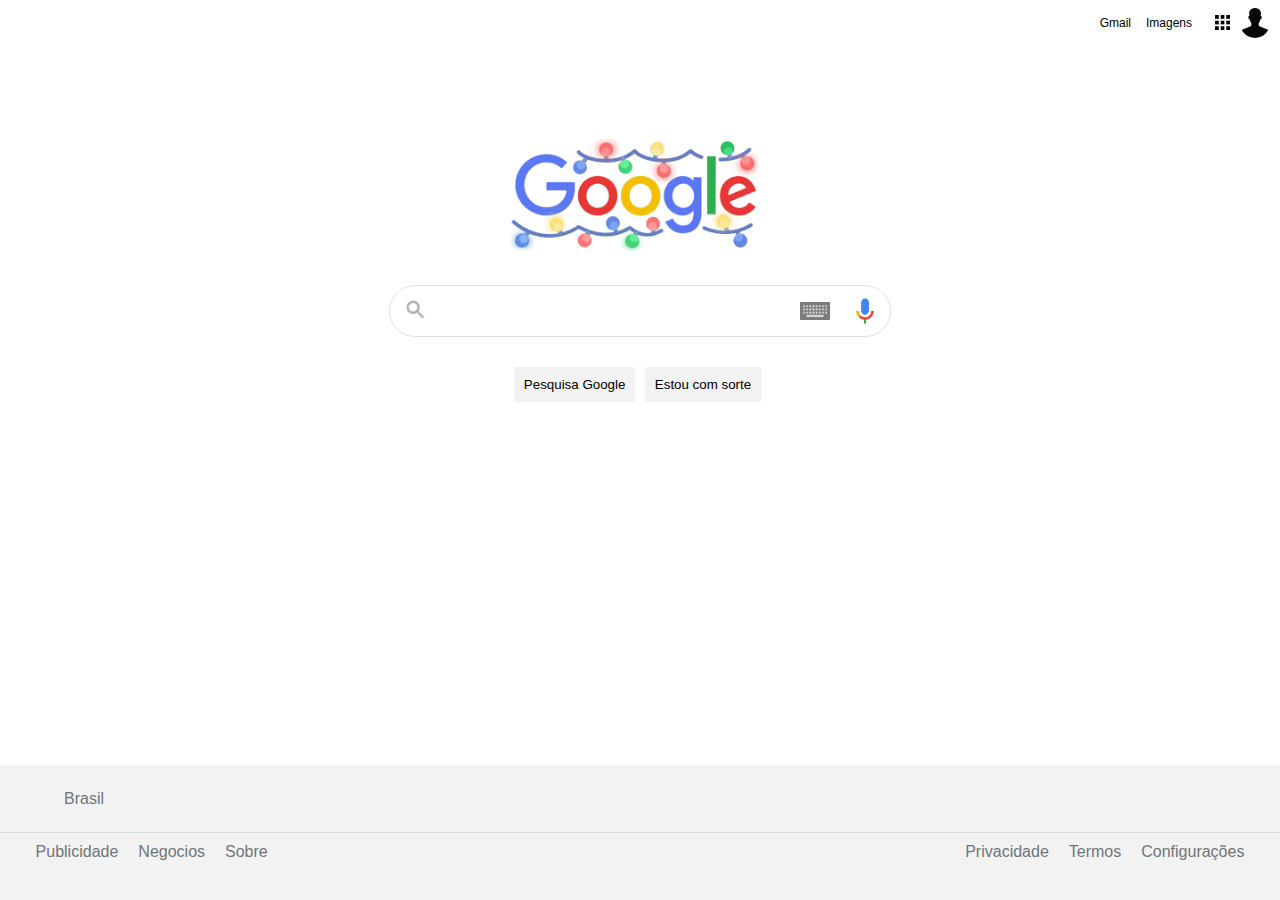
<file: googlepage/index.html>
<!DOCTYPE html>
<html lang="pt-br">
<head>
    <meta charset="UTF-8">
    <meta http-equiv="X-UA-Compatible" content="IE=edge">
    <meta name="viewport" content="width=device-width, initial-scale=1.0">
    <title>Google</title>
    <style>
        *{
            margin: 0;
            padding: 0;
            font-family: Arial, Helvetica, sans-serif;
        }
        html, body{
            display: flex;
            height: 100%;
            flex-direction: column;
        }

        header{
            display: flex;
            justify-content: flex-end;
            flex: 0.5;
            align-items: center;
            flex-direction: row;
        }
        section{
            display: flex;
            flex-direction: column;
            flex: 8;
        }
        footer{
            display:flex;
            flex-direction: column;
            flex: 1.5;
            font-size: 16px;
            color: #70757a;
            text-transform: capitalize;
        }
        .row{display: flex; flex-direction: row;}
        .space-between{display: flex; justify-content: space-between;}
        .esquerda div{
            padding: 10px;
            align-items: flex-end;
        }
        .esquerda{
            padding-left: 2%;
        }
        .direita{
            padding-right: 2%;
        }
        .direita div{
            padding: 10px;
            align-items: flex-end;
        }
        .flex1{
            display: flex;
            flex: 1;
        }
        a{
            text-decoration: none;
            color: currentColor;
        }
        a:hover{
            text-decoration: underline;
        }
        header div{
            display: flex;
            flex-direction: row;
            padding-top: 5px;
            padding-bottom: 5px;
            align-items: center;
        }
        .p1 div{
            padding-right: 15px ;
        }
        .p2 div{
            padding-right: 15px ;
        } 
        div .menu-openner{
            display: flex;
            justify-content: center;
            color: white;
            align-items: center;
            padding: 0;
            margin: 0;
        }
        #logo{
            display: flex;
            align-items: flex-end;
            justify-content: center;
        }
        .area-logo{
            width: 300px;
            height: 70%;
            display: flex;
            background-image: url(g.png);
            background-position: center;
            background-repeat: no-repeat;
            background-size: contain;
        }
        .jfcenter{
            display: flex;
            justify-content: center;
        }
        .p1 div a{
            font-size: 12px;
        }
        .column{
            display: flex;
            flex-direction: column;
        }
        #botoes{
            align-self: center;
            margin-top: 30px;
            
        }
        button{
            padding: 10px;
            background-color: #f2f2f2;
            border-style: none;
            color: black;
            margin-right: 5px;
            cursor: pointer;
            border-radius: 2px;

        }
        button:hover{
            padding: 10px;
            background-color: #f2f2f2;
            border-style: none;
            color: black;
            margin-right: 5px;
            cursor: pointer;
            border-radius: 2px;
            border: 0.5px solid #70757a;
        }
        
        .input {
            border: solid #dfe1e5 1px;
            border-radius: 50px ;
            width: 500px;
            display: flex;
            height: 50px;
            line-height: 40px;
            font-size: 15px;
            justify-content: center;
            align-items: center;
        }
        .input:hover{
            /*X shadow | Y shadow | SIZE | color */
            box-shadow: 0px 0px 20px rgb(0, 0, 0, 0.2);
            transition: all 0.4s ease;
        }
        input{
            border: none;
            width: 380px;
            outline: 0; /* tira borda ao clicar no input */
        }
        .acess{
            display: flex;
            align-items: center;
            justify-content: center;
        }
        .keyword, .talk, .lupa{
            display: flex;
            justify-content: center;
            align-items: center;
            margin: 10px;
            cursor: pointer;
        }
        .lupa img{
            border-radius: 40%;
        }
        .oval:hover, .oval img:hover{
            box-shadow: 0 0 15px rgba(0,0,0, 0.3);
            cursor: pointer;
            background: rgba(0,0,0, 0.1);
        }
        div .oval{
            height: 20px;
            width: 30px;
            border-radius: 50%;
            display:flex;
        }
        .p2 div{
            display: flex;
            justify-content: center;
            padding: 0;
        }
        #menuh{
            padding-right: 3px;
        }
        #photoh img{
            margin: 0px 10px;
            border-radius: 50%;
        }
        .p2{
            margin-right: 10px;
        }

    </style>
</head>
<body>
    <header>
        <div>
            <div class="p1">
                <div><a href="">Gmail</a></div>
                <div><a href="">Imagens</a></div>
            </div>
            <div class="p2" style="padding-right: 0;">
                <div>
                    <div class="oval" id="menuh">  
                        <img src="menu.png" width="15px" alt="">
                    </div>
                </div>

                <div>
                    <div class="oval" id="photoh"><img src="anonimo.png" alt="" width="30px"></div>
                </div>
            </div>
        </div>

    </header>

    <section >
        <div class="flex1 jfcenter"> 
            <div id="logo"> <div class="area-logo"></div> </div>
        </div>
       
       
        <div class="flex1 jfcenter">        
            <div class="column">
                <div class="input"> 
                    <div class="lupa">
                        <img src="lupa.png" alt="" width="30px">
                    </div>
                    <input type="text" name="busca" id="busca">
                    <div class="acess">
                        <div class="keyword"><img src="keyboard.png" alt="" width="30px"></div>
                        <div class="talk"><img src="mic.png" alt="" width="30px"></div>
                    </div>
                </div>
            
                <div id="botoes"> 
                    <button for="busca"> Pesquisa Google</button> 
                    <button for="busca"> Estou com sorte</button>
                </div>
            </div>
        </div>

        <div class="flex1"></div>
        
    </section>

    <footer style="background-color: #f2f2f2;">
        <div class="flex1" style="align-items: center; padding-left: 5%; ">
            <div>brasil</div>    
        </div>
        <div class="space-between row flex1" style="border-top: solid 1px #dadce0;">
            <div class="esquerda row">
                <div><a href=""> publicidade </a></div>
                <div><a href=""> negocios </a></div>
                <div><a href=""> sobre </a></div>
            </div>
            <div class="direita row">
                <div><a href=""> privacidade </a></div>
                <div><a href=""> termos </a></div>
                <div><a href=""> configurações </a></div>
            </div>
        </div>
    </footer>
</body>
</html>
</file>
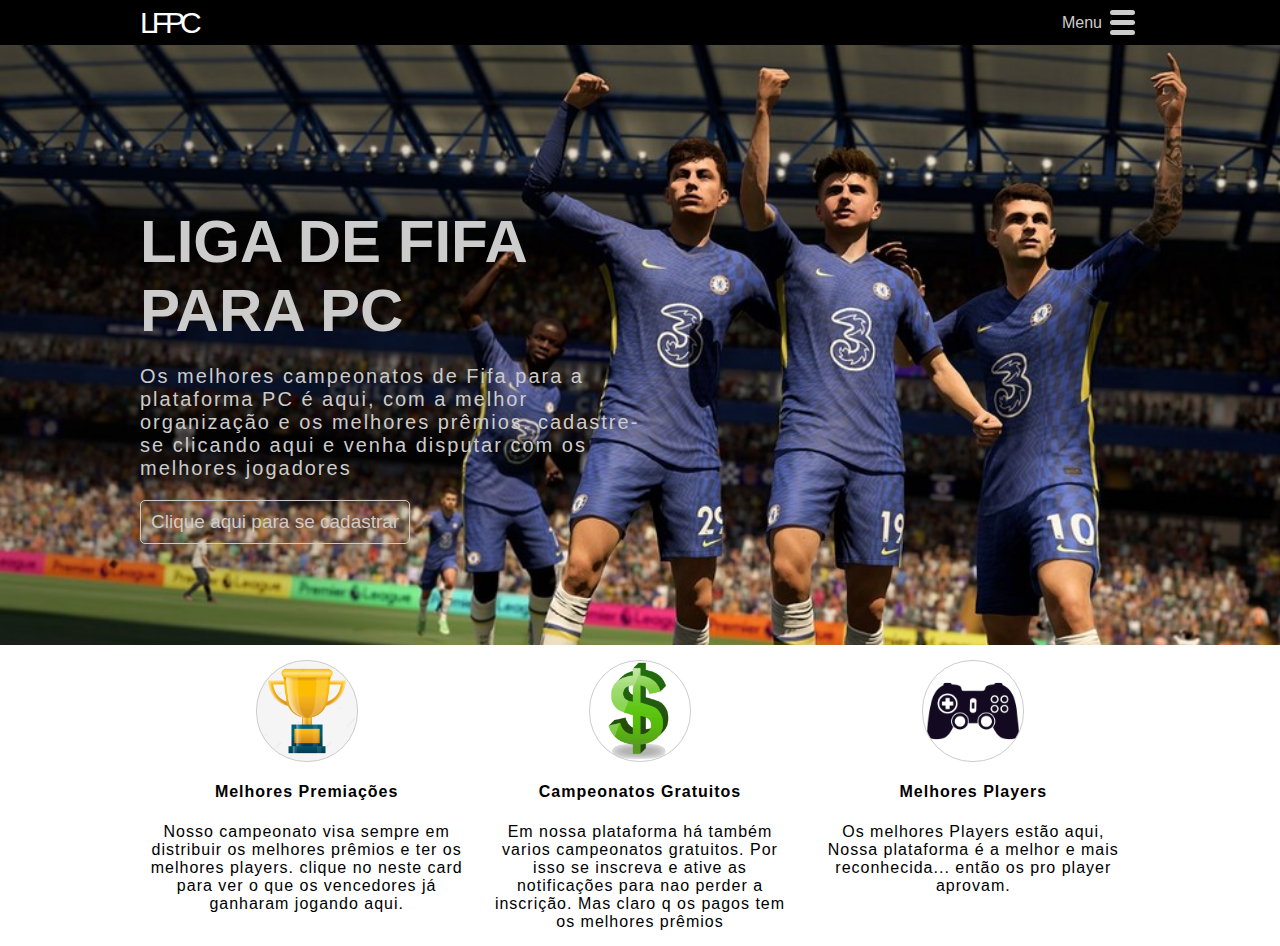
<file: Ladding page/index.html>
<!DOCTYPE html>
<html lang="pt-br">
<head>
    <meta charset="UTF-8">
    <meta http-equiv="X-UA-Compatible" content="IE=edge">
    <meta name="viewport" content="width=device-width, initial-scale=1.0">
    <title>LDFPC</title>
    <link rel="stylesheet" href="style.css">
</head>
<body>
    <nav>
    <div class="nav-bg">
                <div class="nav-center">
                    
                        <div id="logo">
                            LFPC
                        </div>
                        <div class="row">
                            <a href="">
                                Menu
                            <div id="toggle-icon">
                                 <div class="barra"></div><div class="barra"></div><div class="barra"></div>
                            </div>
                            </a>
                        </div>
                    
                </div>
    </div>
</nav>
<!--NAV OK-->


    <div class="section-bg" >
        <div class="section-center" >
            <div class="section-title" >
                <h1>LIGA DE FIFA PARA PC</h1>
            </div>
            <div class="section-desc">
                <p>Os melhores campeonatos de Fifa para a plataforma PC é aqui, com a melhor organização 
                    e os melhores prêmios. cadastre-se clicando aqui e venha disputar com os melhores jogadores
                </p>
                <button>Clique aqui para se cadastrar</button>
            </div>
        </div>
    </div>
    
    <div class="section2-bg">
        <div class="section-center" >
            <div class="section2flex">
                <div class="flex1">
                    <div class="jfcenter">
                        <div class="icons">
                            <div class="icon-trof" ></div>
                            <div class="icon-title"><h4>Melhores Premiações</h4></div>
                            <div class="icon-desc"> Nosso campeonato visa sempre em distribuir os melhores
                                prêmios e ter os melhores players. clique no neste card para ver o que os vencedores
                                já ganharam jogando aqui.
                            </div>
                        </div>
                    </div>
                </div>
                <div class="flex1">
                    <div class="jfcenter">
                        <div class="icons">
                            <div class="icon-cif" ></div>
                            <div class="icon-title"><h4>Campeonatos Gratuitos</h4></div>
                            <div class="icon-desc"> Em nossa plataforma há também varios campeonatos gratuitos. Por isso se inscreva
                                e ative as notificações para nao perder a inscrição. Mas claro q os pagos tem os melhores prêmios
                            </div>
                        </div>
                    </div>
                </div>
                <div class="flex1">
                    <div class="jfcenter">
                        <div class="icons">
                            <div class="icon-cont" ></div>
                            <div class="icon-title"><h4>Melhores Players</h4></div>
                            <div class="icon-desc"> Os melhores Players estão aqui, Nossa plataforma é a melhor e mais reconhecida... então os 
                                pro player aprovam.
                            </div>
                        </div>
                    </div>
                </div>
            </div>
        </div>
    </div>

</body>
</html>
</file>
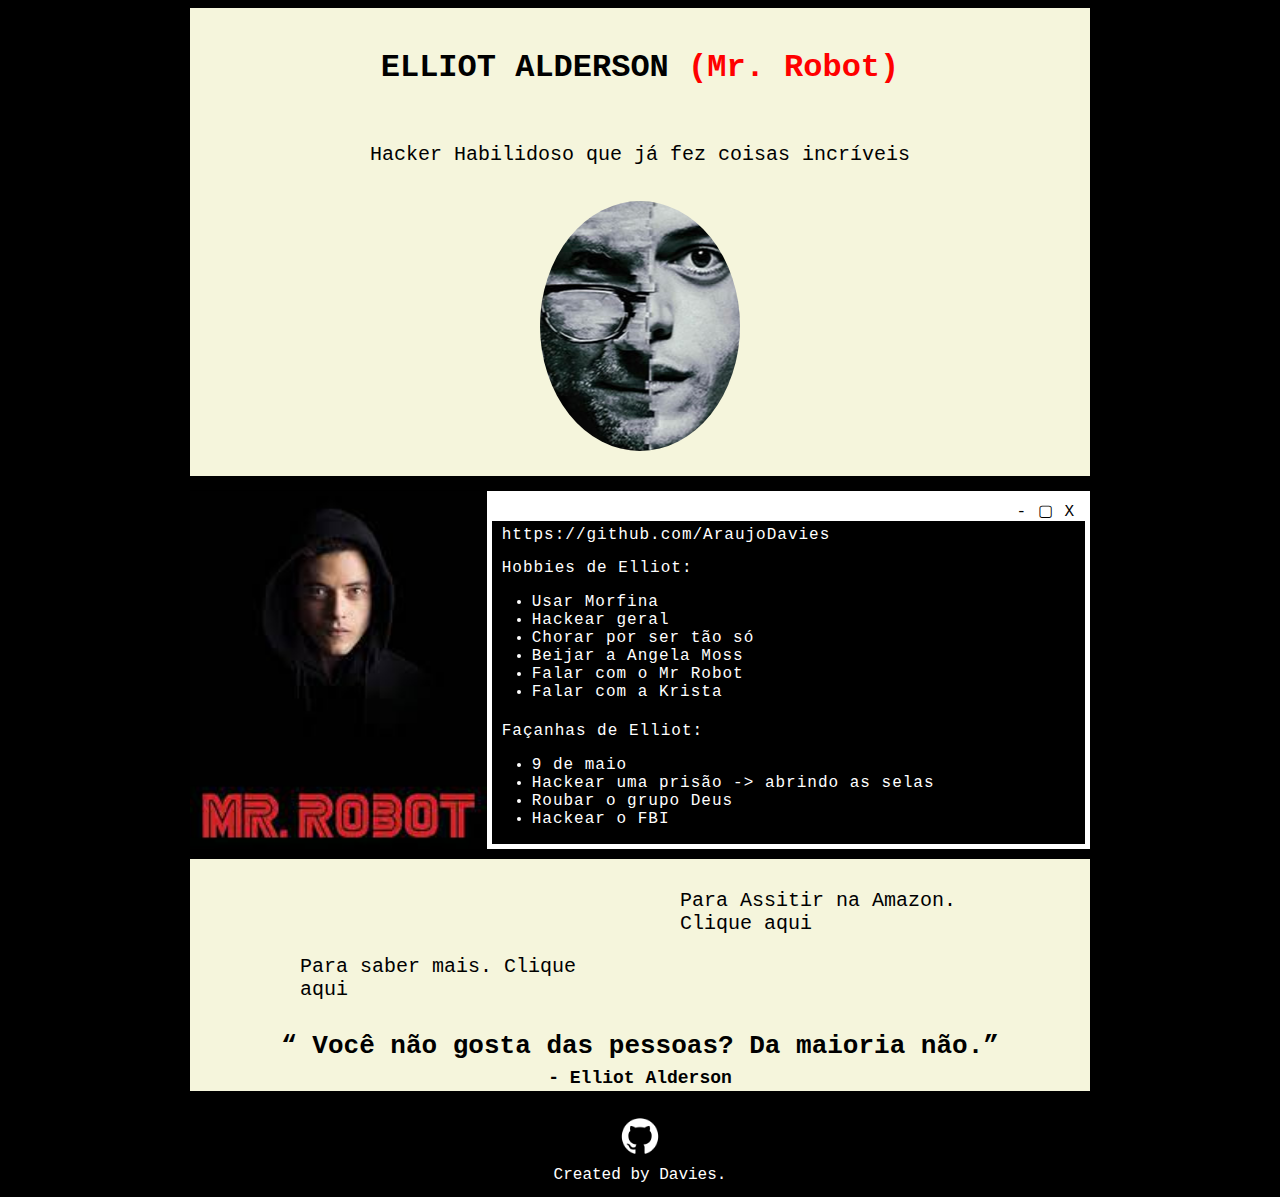
<file: Tributo-Elliot/index.html>
<!DOCTYPE html>
<html lang="pt-br">
<head>
    <meta charset="UTF-8">
    <meta http-equiv="X-UA-Compatible" content="IE=edge">
    <meta name="viewport" content="width=device-width, initial-scale=1.0">
    <link rel="stylesheet" type="text/css" href="style.css">
    <title>Elliot Alderson</title>
</head>
<body>
    <header>
        <div class="container">
            <div class="apresentacao column">
                <div class="nome row" > 
                    <div>
                     <h1> ELLIOT ALDERSON <span class="apelido"> (Mr. Robot) </span> </h1> 
                    </div> 
                </div>
                <div class="description"> <p> Hacker Habilidoso que já fez coisas incríveis </p>  </div>
                <div class="foto"></div>
            </div>
        </div>
    </header>

    <section id="elliot-terminal"> <!-- elliot logo + o terminal com seus hobbies e façanhas-->
        <div class="container" >
            <div class="splitin2">
                <div class="mr-robot-img"></div>
                <div class="terminal column"> 
                    <div class="_oxpai"> <div class="_ox"> - ▢ X</div> </div>
                    <div class="cdgit">https://github.com/AraujoDavies</div>
                    <div>Hobbies de Elliot:</div>
                    <ul>
                        <li> Usar Morfina</li>
                        <li> Hackear geral</li>
                        <li> Chorar por ser tão só</li>
                        <li> Beijar a Angela Moss</li>
                        <li> Falar com o Mr Robot</li>
                        <li> Falar com a Krista</li>
                    </ul>

                    <div>Façanhas de Elliot:</div>
                    <ul>
                        <li> 9 de maio</li>
                        <li> Hackear uma prisão -> abrindo as selas</li>
                        <li> Roubar o grupo Deus</li>
                        <li> Hackear o FBI</li>
                    </ul>
                </div>
            </div>
        </div>
    </section>

    <section id="wiki-amazon">
        <div class="container" >
                <div class="wa column"> <!-- wiki e Amazon-->
                    <div class="a"> <!-- wiki -->
                        <div class="sub-a">
                            <a href=" https://www.primevideo.com/detail/0ND5POOAYD6A4THTH7C1TD3TYE/ref=atv_hm_hom_1_c_7d0kid_2_1" target="_blank">
                                <div class="click"> Para Assitir na Amazon. Clique aqui </div>
                            </a>
                        </div>
                    </div>

                    <div class="w">  <!-- amazon -->
                        <a href="https://pt.wikipedia.org/wiki/Mr._Robot" target="_blank"> 
                            <div class="click"> Para saber mais. Clique aqui </div> 
                        </a>
                    </div>
                    
                                        <div class="frase"> <!-- frase do final-->             
                        “ Você não gosta das pessoas?
                        Da maioria não.”
                    </div>
                    <div class="frase">                        
                        <span>
                            - Elliot Alderson
                        </span>
                    </div>
                    
                </div>            
        </div>
    </section>

    <footer>
        <div class="container">
            <div class="social-copyright column"> <!-- redes sociais + copyrigth-->
                <a href="https://github.com/AraujoDavies" target="_blank" class="social"> <div class="" ></div> </a>                
                <div class="cp"> <div>Created by Davies.</div> </div> <!--copyright-->
            </div>
        </div>
    </footer>
</body>
</html>
</file>
<file: Ladding page/style.css>
body{
    font-family: Arial, Helvetica, sans-serif;
    padding: 0;
    margin: 0;
}

.nav-bg{
    display: flex;
    background-color: #000;
    justify-content: center;
    padding: 5px;
}

.nav-center{
    display: flex;
    justify-content: space-between;
    width: 1000px;
    align-items: center;
}

#logo{
    font-size: 30px;
    color: #fff;
    letter-spacing: -5px;
    cursor: pointer;
}
#toggle-icon{
    display: block;
    padding-left: 3px;
}
.barra{
    display: block;
    width: 25px;
    height: 5px;
    background-color: #ccc;
    border-radius: 5px;
    margin: 5px;
}
.row{
    display: flex;
    flex-flow: row;
    align-items: center;
    color: #ccc;
}

.row a{
    text-decoration: none;
    color: #ccc;
    display: flex;
    align-items: center;
}

.section-bg{
    display: flex;
    justify-content: center;
    min-height: 600px;
    background-image: url(img/fifa.jpg);
    background-repeat: no-repeat;
    background-size: cover;
}
.section-center{
    display: flex;
    width: 1000px;
    flex-direction: column;
}
.section-title, .section-desc{
    flex: 1;
    max-width: 500px;
}
.section-title{
    display: flex;
    align-items: flex-end;
}

h1{
    font-size: 60px;
    color: #ccc;
    padding: 0;
    margin: 0;
}
.section-desc p{
    font-size: 20px;
    color: #ccc;
    letter-spacing: 2px;
    cursor: pointer;
}
.section-desc button{
    background-color: transparent;
    border: solid #ccc 1px;
    padding: 10px;
    border-radius: 5px;
    font-size: 19px;
    color: #ccc;
    cursor: pointer;
}

.section2-bg{
    display: flex;
    justify-content: center;
}

.flex1{
    flex: 1;
}

.section2flex{
    display: flex;
}

.icon-trof{
    width: 100px;
    height: 100px;
    border-radius: 50px;
    border: #ccc solid 1px;
    background-image: url(img/trofeu.jpg);
    background-repeat: no-repeat;
    background-size: contain;
    background-position: center;
}

.icon-cif{
    width: 100px;
    height: 100px;
    border-radius: 50px;
    border: #ccc solid 1px;
    background-image: url(img/cifrao.png);
    background-repeat: no-repeat;
    background-size: contain;
    background-position: center;
}

.icon-cont{
    width: 100px;
    height: 100px;
    border-radius: 50px;
    border: #ccc solid 1px;
    background-image: url(img/controle.png);
    background-repeat: no-repeat;
    background-size: contain;
    background-position: center;
}

.icon-title, .icon-desc, .icon-border{
    text-align: center;
    letter-spacing: 1px;
}

.jfcenter{
    display: flex;
    justify-content: center;
}

.icons{
    display: flex;
    flex-direction: column;
    align-items: center;
    margin: 15px 10px;
}

@media(max-width: 500px){
    .section2flex{
        display: flex;
        flex-direction: column;
    }

    .section-bg{
        display: flex;
        justify-content: center;
        min-height: 600px;
        background-image: url(img/fifa.jpg); /* MUDAR IMAGEM EM CELU*/
        background-repeat: no-repeat;
        background-size: cover;
    }
}
</file>
<file: Tributo-Elliot/style.css>
body{
    background-color: black;    
    font-family: 'Courier New', Courier, monospace;
}

header {
    display: flex;
    justify-content: center;
}

section {
    display: flex;
    justify-content: center;
}

.container{
    display: flex;
    width: 900px;
    height: auto;
    background-color: beige;
}

.apresentacao{ /* nome ,descrição e foto da pessoa */
    display: flex;
    flex: 1;
    text-align: center;
    background-color: beige;
    margin-bottom: 25px;
}
.column{ 
    flex-direction: column;
}
.row{
    flex-direction: row;
}

.nome h1{ /*espaçamento entre navegador e o nome do tributo */
    padding: 20px;
    padding-bottom: 0;
}

.apelido{ /* Mr robot */
    color: red;
}

.description p{ /*Espaçamento da descrição */
    padding-bottom: 15px;
    padding-top: 15px;
    font-size: 20px;
}

.foto{ /* especificação da foto */
    width: 200px;
    height: 250px;
    border-radius: 50%;
    background-image: url('Mr-Robot.jpg');
    background-position: center;
    background-size: auto;
    background-repeat: no-repeat;
    display: flex;
    align-self: center;
}

.splitin2{ /*dividindo a 1°Section em duas colunas */
    display: flex;
    flex: 1;
    margin-top: 15px;
    padding-bottom: 15;
    background-color: black;
}

.mr-robot-img{
    flex: 1;
    min-height: 350px;
    background-image: url('section.jpg');
    background-repeat: no-repeat;
    background-position: center;
    background-size: cover;
}

.terminal{ /* terminal com os LI (hobbies and façanhas) */
    display: flex;
    flex: 2;
    height: auto;
    border-left: SOLID white 5px;
    border-bottom: SOLID white 5px;
    border-right: SOLID white 5px;
    background-color: black;
    color: white;
}

.terminal div{ /*cada linha do terminal */
    padding-left: 10px;
    padding-top: 5px;
    letter-spacing: 1px;
}

.terminal li{  /* manter o padrão das divs*/
    letter-spacing: 1px;
}

._oxpai{ /*base para color detalhes da janela */
    background-color: white;
    justify-content: flex-end;
    align-items: flex-end;
    color: black;
    display: flex;
}

._ox { /* detalhes da janela */
    padding-right: 10px;
    background-color: white;
    color: black;
}

.cdgit{ /*espaço da 1°linha do terminal */
    padding-bottom: 10px;
}

#elliot-terminal .container {
    background-color: black;
    margin-bottom: 10px;
}

.wa { /*base para wiki e amazon */
    display: flex;
    flex: 1;
    width: 100%;
    margin-top: 20px ;
}

.w, /* ajustando espaço da amazon e do wiki */
.a{
    display: flex;
    flex: 1;
    font-size: 20px;
    
}

.a{ /* ajustando a posição do amazon apenas*/
    justify-content: flex-end;
}

.a .sub-a{ /* ajustando a posição do amazon apenas*/
    padding-right: 100px;
}

.w{
    padding-left: 100px;
    margin-bottom: 20px;
}

footer{ /* criando espaço para ajustar o container  */
    display: flex;
    justify-content: center;
}

footer .container{ 
    justify-content: center;
    background-color: black;
    color: white;
}

.social-copyright .social { /* bola para colocar img do git ou qqr rede social */
    display: flex;
    width: 50px;
    height: 50px;
    border-radius: 50%;
    align-self: center;
    margin-top: 20px;
    background-image: url('download.png');
    background-position: center;
    background-size: contain;
}

.social-copyright {
    display: flex;
    flex: 1;
    justify-content: center; /* alinha bola de rede social ao centro*/
}

.cp{
    padding: 5px;
    text-align: center; /* alinha o texto ao centro */
}

.wa .click{ /* area clicavel para amazon e wikipedia*/
    max-width: 300px;
    height: auto;
    padding: 10px;
    flex-wrap: wrap;
}

a{
    text-decoration: none;
    color: black;
}


/*estilizando frase final*/
.frase{
    font-size: 26px;
    font-weight: bold;
    text-align: center;
}

.frase span{
    font-size: 18px;
    
}
</file>
